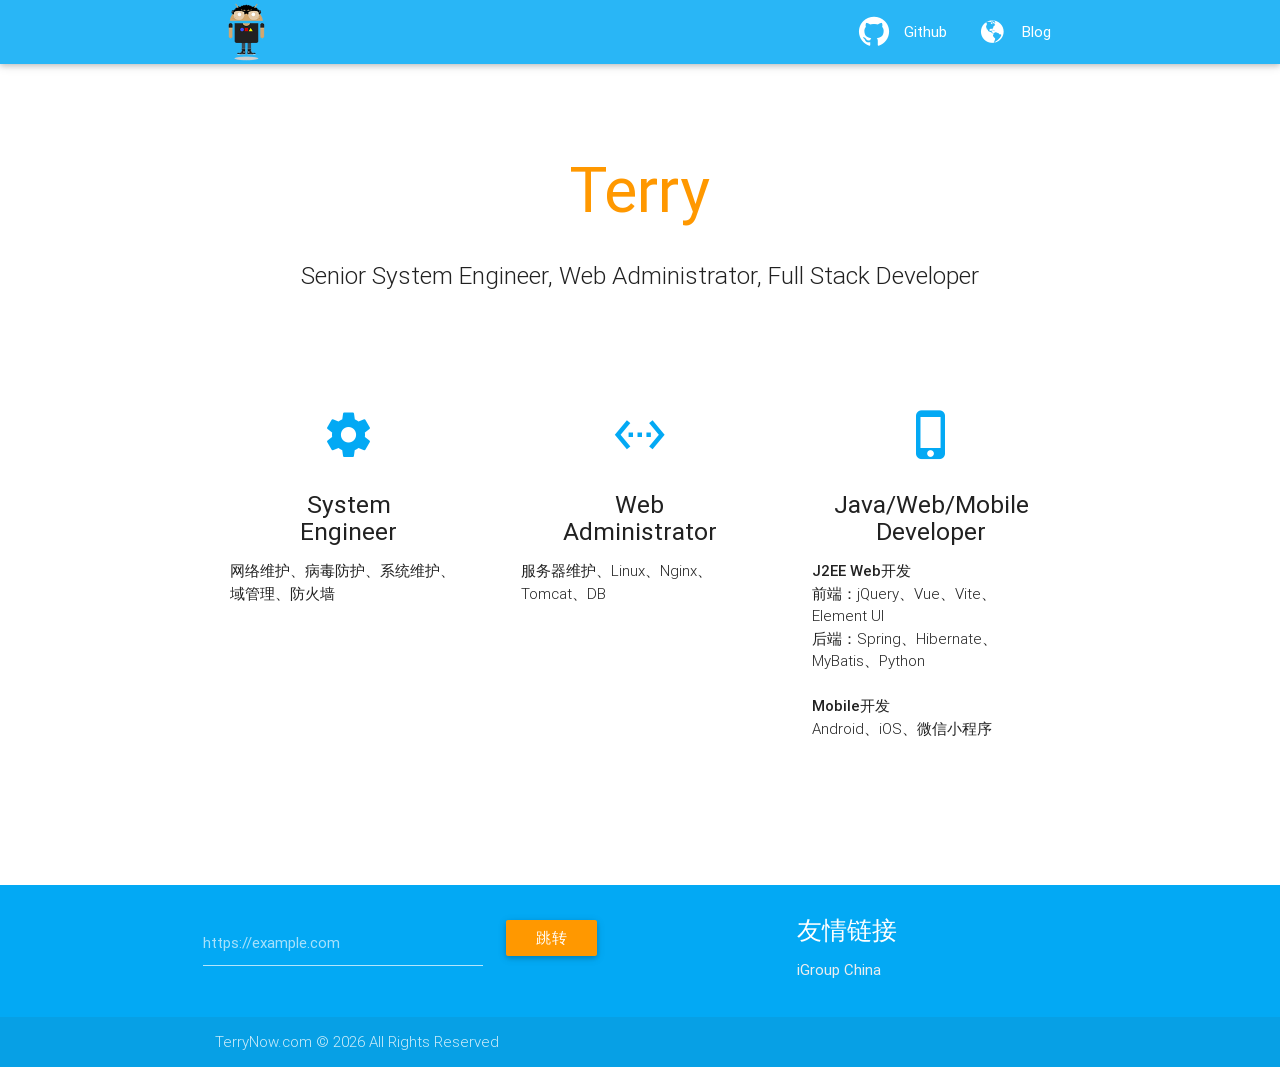
<file: index.html>
<!DOCTYPE html>
<meta http-equiv="Cache-Control" content="no-store" />
<html lang="en">
<head>
  <meta http-equiv="Content-Type" content="text/html; charset=UTF-8"/>
  <meta name="viewport" content="width=device-width, initial-scale=1, maximum-scale=1.0, user-scalable=no"/>
  <title>Terry Now</title>

  <link rel="shortcut icon" href="favicon.ico" />
  <!-- CSS  -->
  <link href="css/materialize.css" type="text/css" rel="stylesheet" media="screen,projection"/>
  <link href="octicons/octicons.css" type="text/css" rel="stylesheet" media="screen,projection">
  <link href="css/style.css" type="text/css" rel="stylesheet" media="screen,projection"/>
</head>
<body>
  <nav class="light-blue lighten-1" role="navigation">


    <div class="container">
      <div class="nav-wrapper"><a href="http://www.terrynow.com/" class="brand-logo">
      <img src="images/logo.png" alt="" style="width: 64px; height: 64px;" />
      </a>
        <ul id="nav-mobile" class="right side-nav">
          <li><a href="https://github.com/yaoxinghuo" class="valign-wrapper">
          <i class="mdi-mega-octicon mega-octicon octicon-mark-github left"></i>Github</a>
          </li>
          <li><a href="https://blog.terrynow.com/" class="valign-wrapper">
          <i class="mdi-mega-octicon mega-octicon octicon-globe left"></i>Blog</a>
          </li>
        </ul><a href="#" data-activates="nav-mobile" class="button-collapse"><i class="mdi-navigation-menu"></i></a>
      </div>
    </div>
  </nav>



  <div class="section no-pad-bot" id="index-banner">
    <div class="container">
      <br><br>
      <h1 class="header center orange-text">Terry</h1>
        <div class="row center">
            <h5 class="header col s12 light">Senior System Engineer, Web Administrator, Full Stack Developer</h5>
        </div>
      <!--<div class="row center">-->
        <!--<a href="https://www.terrynow.com/" id="download-button" class="btn-large waves-effect waves-light orange">网站正在建设中...</a>-->
      <!--</div>-->
      <br><br>

    </div>
  </div>


  <div class="container">
      <div class="section">

          <!--   Icon Section   -->
          <div class="row">
              <div class="col s12 m4">
                  <div class="icon-block">
                      <h2 class="center light-blue-text"><i class="mdi-action-settings"></i></h2>
                      <h5 class="center">System <br/>Engineer</h5>

                      <p class="light">网络维护、病毒防护、系统维护、域管理、防火墙</p>
                  </div>
              </div>

              <div class="col s12 m4">
                  <div class="icon-block">
                      <h2 class="center light-blue-text"><i class="mdi-action-settings-ethernet"></i></h2>
                      <h5 class="center">Web <br/>Administrator</h5>

                      <p class="light">服务器维护、Linux、Nginx、Tomcat、DB</p>
                  </div>
              </div>

              <div class="col s12 m4">
                  <div class="icon-block">
                      <h2 class="center light-blue-text"><i class="mdi-hardware-phone-iphone"></i></h2>
                      <h5 class="center">Java/Web/Mobile <br/>Developer</h5>

                      <p class="light"><strong>J2EE Web开发</strong><br/>前端：jQuery、Vue、Vite、Element UI <br/>后端：Spring、Hibernate、MyBatis、Python</br></br><strong>Mobile开发</strong><br/>Android、iOS、微信小程序</p>
                  </div>
              </div>
          </div>

      </div>
      <br><br>

      <div class="section">

      </div>
  </div>

  <footer class="page-footer light-blue">
          <div class="container">
            <div class="row">
              <div class="col l6 s12">
                <div class="row" style="margin-bottom: 0;">
                  <div class="col s8 input-field" style="padding-left: 0;">
                    <input id="referral-url" type="text" class="white-text" placeholder="https://example.com" />
                  </div>
                  <div class="col s4" style="padding-right: 0; padding-top: 15px;">
                    <a id="referral-go" class="btn waves-effect waves-light orange">跳转</a>
                  </div>
                </div>
              </div>
              <div class="col l4 offset-l2 s12">
                <h5 class="white-text">友情链接</h5>
                <ul>
                  <li><a class="grey-text text-lighten-3" href="https://www.igroup.com.cn/">iGroup China</a></li>
                </ul>
              </div>
            </div>
          </div>
          <div class="footer-copyright">
            <div class="container">
            TerryNow.com © <span id="copyright-year"></span> All Rights Reserved
            <!--<a class="grey-text text-lighten-4 right" href="http://www.miibeian.gov.cn/">沪ICP备15005943号-1</a>-->
            </div>
          </div>
        </footer>


  <!--  Scripts-->
  <script src="js/jquery-2.1.3.min.js"></script>
  <script src="js/materialize.js"></script>
  <script src="js/init.js"></script>
  <script>
  (function() {
    $('#copyright-year').text(new Date().getFullYear());

    function goReferral() {
      var url = $('#referral-url').val().trim();
      if (!url) return;
      if (!/^https?:\/\//i.test(url)) {
        url = 'https://' + url;
      }
      window.location.href = url;
    }
    $('#referral-go').on('click', goReferral);
    $('#referral-url').on('keydown', function(e) {
      if (e.key === 'Enter') goReferral();
    });
  })();
  </script>

  </body>
</html>
</file>
<file: octicons/octicons.css>
@font-face {
  font-family: 'octicons';
  src: url('octicons.eot?#iefix') format('embedded-opentype'),
       url('octicons.woff') format('woff'),
       url('octicons.ttf') format('truetype'),
       url('octicons.svg#octicons') format('svg');
  font-weight: normal;
  font-style: normal;
}

/*

.octicon is optimized for 16px.
.mega-octicon is optimized for 32px but can be used larger.

*/
.octicon, .mega-octicon {
  font: normal normal normal 16px/1 octicons;
  display: inline-block;
  text-decoration: none;
  text-rendering: auto;
  -webkit-font-smoothing: antialiased;
  -moz-osx-font-smoothing: grayscale;
  -webkit-user-select: none;
  -moz-user-select: none;
  -ms-user-select: none;
  user-select: none;
}
.mega-octicon { font-size: 32px; }


.octicon-alert:before { content: '\f02d'} /*  */
.octicon-alignment-align:before { content: '\f08a'} /*  */
.octicon-alignment-aligned-to:before { content: '\f08e'} /*  */
.octicon-alignment-unalign:before { content: '\f08b'} /*  */
.octicon-arrow-down:before { content: '\f03f'} /*  */
.octicon-arrow-left:before { content: '\f040'} /*  */
.octicon-arrow-right:before { content: '\f03e'} /*  */
.octicon-arrow-small-down:before { content: '\f0a0'} /*  */
.octicon-arrow-small-left:before { content: '\f0a1'} /*  */
.octicon-arrow-small-right:before { content: '\f071'} /*  */
.octicon-arrow-small-up:before { content: '\f09f'} /*  */
.octicon-arrow-up:before { content: '\f03d'} /*  */
.octicon-beer:before { content: '\f069'} /*  */
.octicon-book:before { content: '\f007'} /*  */
.octicon-bookmark:before { content: '\f07b'} /*  */
.octicon-briefcase:before { content: '\f0d3'} /*  */
.octicon-broadcast:before { content: '\f048'} /*  */
.octicon-browser:before { content: '\f0c5'} /*  */
.octicon-bug:before { content: '\f091'} /*  */
.octicon-calendar:before { content: '\f068'} /*  */
.octicon-check:before { content: '\f03a'} /*  */
.octicon-checklist:before { content: '\f076'} /*  */
.octicon-chevron-down:before { content: '\f0a3'} /*  */
.octicon-chevron-left:before { content: '\f0a4'} /*  */
.octicon-chevron-right:before { content: '\f078'} /*  */
.octicon-chevron-up:before { content: '\f0a2'} /*  */
.octicon-circle-slash:before { content: '\f084'} /*  */
.octicon-circuit-board:before { content: '\f0d6'} /*  */
.octicon-clippy:before { content: '\f035'} /*  */
.octicon-clock:before { content: '\f046'} /*  */
.octicon-cloud-download:before { content: '\f00b'} /*  */
.octicon-cloud-upload:before { content: '\f00c'} /*  */
.octicon-code:before { content: '\f05f'} /*  */
.octicon-color-mode:before { content: '\f065'} /*  */
.octicon-comment-add:before,
.octicon-comment:before { content: '\f02b'} /*  */
.octicon-comment-discussion:before { content: '\f04f'} /*  */
.octicon-credit-card:before { content: '\f045'} /*  */
.octicon-dash:before { content: '\f0ca'} /*  */
.octicon-dashboard:before { content: '\f07d'} /*  */
.octicon-database:before { content: '\f096'} /*  */
.octicon-device-camera:before { content: '\f056'} /*  */
.octicon-device-camera-video:before { content: '\f057'} /*  */
.octicon-device-desktop:before { content: '\f27c'} /*  */
.octicon-device-mobile:before { content: '\f038'} /*  */
.octicon-diff:before { content: '\f04d'} /*  */
.octicon-diff-added:before { content: '\f06b'} /*  */
.octicon-diff-ignored:before { content: '\f099'} /*  */
.octicon-diff-modified:before { content: '\f06d'} /*  */
.octicon-diff-removed:before { content: '\f06c'} /*  */
.octicon-diff-renamed:before { content: '\f06e'} /*  */
.octicon-ellipsis:before { content: '\f09a'} /*  */
.octicon-eye-unwatch:before,
.octicon-eye-watch:before,
.octicon-eye:before { content: '\f04e'} /*  */
.octicon-file-binary:before { content: '\f094'} /*  */
.octicon-file-code:before { content: '\f010'} /*  */
.octicon-file-directory:before { content: '\f016'} /*  */
.octicon-file-media:before { content: '\f012'} /*  */
.octicon-file-pdf:before { content: '\f014'} /*  */
.octicon-file-submodule:before { content: '\f017'} /*  */
.octicon-file-symlink-directory:before { content: '\f0b1'} /*  */
.octicon-file-symlink-file:before { content: '\f0b0'} /*  */
.octicon-file-text:before { content: '\f011'} /*  */
.octicon-file-zip:before { content: '\f013'} /*  */
.octicon-flame:before { content: '\f0d2'} /*  */
.octicon-fold:before { content: '\f0cc'} /*  */
.octicon-gear:before { content: '\f02f'} /*  */
.octicon-gift:before { content: '\f042'} /*  */
.octicon-gist:before { content: '\f00e'} /*  */
.octicon-gist-secret:before { content: '\f08c'} /*  */
.octicon-git-branch-create:before,
.octicon-git-branch-delete:before,
.octicon-git-branch:before { content: '\f020'} /*  */
.octicon-git-commit:before { content: '\f01f'} /*  */
.octicon-git-compare:before { content: '\f0ac'} /*  */
.octicon-git-merge:before { content: '\f023'} /*  */
.octicon-git-pull-request-abandoned:before,
.octicon-git-pull-request:before { content: '\f009'} /*  */
.octicon-globe:before { content: '\f0b6'} /*  */
.octicon-graph:before { content: '\f043'} /*  */
.octicon-heart:before { content: '\2665'} /* ♥ */
.octicon-history:before { content: '\f07e'} /*  */
.octicon-home:before { content: '\f08d'} /*  */
.octicon-horizontal-rule:before { content: '\f070'} /*  */
.octicon-hourglass:before { content: '\f09e'} /*  */
.octicon-hubot:before { content: '\f09d'} /*  */
.octicon-inbox:before { content: '\f0cf'} /*  */
.octicon-info:before { content: '\f059'} /*  */
.octicon-issue-closed:before { content: '\f028'} /*  */
.octicon-issue-opened:before { content: '\f026'} /*  */
.octicon-issue-reopened:before { content: '\f027'} /*  */
.octicon-jersey:before { content: '\f019'} /*  */
.octicon-jump-down:before { content: '\f072'} /*  */
.octicon-jump-left:before { content: '\f0a5'} /*  */
.octicon-jump-right:before { content: '\f0a6'} /*  */
.octicon-jump-up:before { content: '\f073'} /*  */
.octicon-key:before { content: '\f049'} /*  */
.octicon-keyboard:before { content: '\f00d'} /*  */
.octicon-law:before { content: '\f0d8'} /*  */
.octicon-light-bulb:before { content: '\f000'} /*  */
.octicon-link:before { content: '\f05c'} /*  */
.octicon-link-external:before { content: '\f07f'} /*  */
.octicon-list-ordered:before { content: '\f062'} /*  */
.octicon-list-unordered:before { content: '\f061'} /*  */
.octicon-location:before { content: '\f060'} /*  */
.octicon-gist-private:before,
.octicon-mirror-private:before,
.octicon-git-fork-private:before,
.octicon-lock:before { content: '\f06a'} /*  */
.octicon-logo-github:before { content: '\f092'} /*  */
.octicon-mail:before { content: '\f03b'} /*  */
.octicon-mail-read:before { content: '\f03c'} /*  */
.octicon-mail-reply:before { content: '\f051'} /*  */
.octicon-mark-github:before { content: '\f00a'} /*  */
.octicon-markdown:before { content: '\f0c9'} /*  */
.octicon-megaphone:before { content: '\f077'} /*  */
.octicon-mention:before { content: '\f0be'} /*  */
.octicon-microscope:before { content: '\f089'} /*  */
.octicon-milestone:before { content: '\f075'} /*  */
.octicon-mirror-public:before,
.octicon-mirror:before { content: '\f024'} /*  */
.octicon-mortar-board:before { content: '\f0d7'} /*  */
.octicon-move-down:before { content: '\f0a8'} /*  */
.octicon-move-left:before { content: '\f074'} /*  */
.octicon-move-right:before { content: '\f0a9'} /*  */
.octicon-move-up:before { content: '\f0a7'} /*  */
.octicon-mute:before { content: '\f080'} /*  */
.octicon-no-newline:before { content: '\f09c'} /*  */
.octicon-octoface:before { content: '\f008'} /*  */
.octicon-organization:before { content: '\f037'} /*  */
.octicon-package:before { content: '\f0c4'} /*  */
.octicon-paintcan:before { content: '\f0d1'} /*  */
.octicon-pencil:before { content: '\f058'} /*  */
.octicon-person-add:before,
.octicon-person-follow:before,
.octicon-person:before { content: '\f018'} /*  */
.octicon-pin:before { content: '\f041'} /*  */
.octicon-playback-fast-forward:before { content: '\f0bd'} /*  */
.octicon-playback-pause:before { content: '\f0bb'} /*  */
.octicon-playback-play:before { content: '\f0bf'} /*  */
.octicon-playback-rewind:before { content: '\f0bc'} /*  */
.octicon-plug:before { content: '\f0d4'} /*  */
.octicon-repo-create:before,
.octicon-gist-new:before,
.octicon-file-directory-create:before,
.octicon-file-add:before,
.octicon-plus:before { content: '\f05d'} /*  */
.octicon-podium:before { content: '\f0af'} /*  */
.octicon-primitive-dot:before { content: '\f052'} /*  */
.octicon-primitive-square:before { content: '\f053'} /*  */
.octicon-pulse:before { content: '\f085'} /*  */
.octicon-puzzle:before { content: '\f0c0'} /*  */
.octicon-question:before { content: '\f02c'} /*  */
.octicon-quote:before { content: '\f063'} /*  */
.octicon-radio-tower:before { content: '\f030'} /*  */
.octicon-repo-delete:before,
.octicon-repo:before { content: '\f001'} /*  */
.octicon-repo-clone:before { content: '\f04c'} /*  */
.octicon-repo-force-push:before { content: '\f04a'} /*  */
.octicon-gist-fork:before,
.octicon-repo-forked:before { content: '\f002'} /*  */
.octicon-repo-pull:before { content: '\f006'} /*  */
.octicon-repo-push:before { content: '\f005'} /*  */
.octicon-rocket:before { content: '\f033'} /*  */
.octicon-rss:before { content: '\f034'} /*  */
.octicon-ruby:before { content: '\f047'} /*  */
.octicon-screen-full:before { content: '\f066'} /*  */
.octicon-screen-normal:before { content: '\f067'} /*  */
.octicon-search-save:before,
.octicon-search:before { content: '\f02e'} /*  */
.octicon-server:before { content: '\f097'} /*  */
.octicon-settings:before { content: '\f07c'} /*  */
.octicon-log-in:before,
.octicon-sign-in:before { content: '\f036'} /*  */
.octicon-log-out:before,
.octicon-sign-out:before { content: '\f032'} /*  */
.octicon-split:before { content: '\f0c6'} /*  */
.octicon-squirrel:before { content: '\f0b2'} /*  */
.octicon-star-add:before,
.octicon-star-delete:before,
.octicon-star:before { content: '\f02a'} /*  */
.octicon-steps:before { content: '\f0c7'} /*  */
.octicon-stop:before { content: '\f08f'} /*  */
.octicon-repo-sync:before,
.octicon-sync:before { content: '\f087'} /*  */
.octicon-tag-remove:before,
.octicon-tag-add:before,
.octicon-tag:before { content: '\f015'} /*  */
.octicon-telescope:before { content: '\f088'} /*  */
.octicon-terminal:before { content: '\f0c8'} /*  */
.octicon-three-bars:before { content: '\f05e'} /*  */
.octicon-tools:before { content: '\f031'} /*  */
.octicon-trashcan:before { content: '\f0d0'} /*  */
.octicon-triangle-down:before { content: '\f05b'} /*  */
.octicon-triangle-left:before { content: '\f044'} /*  */
.octicon-triangle-right:before { content: '\f05a'} /*  */
.octicon-triangle-up:before { content: '\f0aa'} /*  */
.octicon-unfold:before { content: '\f039'} /*  */
.octicon-unmute:before { content: '\f0ba'} /*  */
.octicon-versions:before { content: '\f064'} /*  */
.octicon-remove-close:before,
.octicon-x:before { content: '\f081'} /*  */
.octicon-zap:before { content: '\26A1'} /* ⚡ */
</file>
<file: css/style.css>
/* Custom Stylesheet */
/**
 * Use this file to override Materialize files so you can update
 * the core Materialize files in the future
 *
 * Made By MaterializeCSS.com
 */

.icon-block {
  padding: 0 15px;
}

/* footer 跳转输入框：蓝底上提高底线与 placeholder 对比度 */
#referral-url {
  border-bottom: 1px solid rgba(255, 255, 255, 0.7) !important;
  box-shadow: none !important;
  color: #fff;
}
#referral-url:focus {
  border-bottom: 1px solid #fff !important;
  box-shadow: 0 1px 0 0 #fff !important;
}
#referral-url::-webkit-input-placeholder {
  color: rgba(255, 255, 255, 0.65);
}
#referral-url::-moz-placeholder {
  color: rgba(255, 255, 255, 0.65);
}
#referral-url:-ms-input-placeholder {
  color: rgba(255, 255, 255, 0.65);
}
#referral-url::placeholder {
  color: rgba(255, 255, 255, 0.65);
}

/* ---------- Dark mode ---------- */
@media (prefers-color-scheme: dark) {
  html {
    color-scheme: dark;
  }

  body {
    background-color: #121212;
    color: #e0e0e0;
  }

  /* 导航：略深的蓝，避免过亮 */
  nav.light-blue.lighten-1 {
    background-color: #1565c0 !important;
  }

  nav .button-collapse {
    color: #fff;
  }

  /*
   * 本站 nav 的 ul 同时带 right + side-nav。
   * 桌面端应透明贴在蓝底上；深色侧栏样式只给移动端抽屉。
   */
  nav ul.right.side-nav {
    background-color: transparent;
    box-shadow: none;
  }

  nav ul.right.side-nav > li > a {
    color: #fff !important;
    background-color: transparent;
  }

  nav ul.right.side-nav > li > a:hover {
    background-color: rgba(255, 255, 255, 0.12);
  }

  nav ul.right.side-nav .octicon,
  nav ul.right.side-nav i {
    color: #fff;
  }

  /* 侧滑菜单（仅移动端抽屉） */
  @media only screen and (max-width: 992px) {
    ul.side-nav {
      background-color: #1e1e1e;
    }

    ul.side-nav a {
      color: #e0e0e0 !important;
    }

    ul.side-nav li:hover,
    ul.side-nav li.active {
      background-color: rgba(255, 255, 255, 0.08);
    }
  }

  /* 主标题区 */
  #index-banner .header.orange-text {
    color: #ffb74d !important;
  }

  #index-banner h5.header {
    color: #bdbdbd;
  }

  /* 三栏技能区 */
  .icon-block h5 {
    color: #f5f5f5;
  }

  .icon-block p.light {
    color: #b0b0b0;
  }

  .icon-block .light-blue-text {
    color: #64b5f6 !important;
  }

  .icon-block strong {
    color: #e8e8e8;
  }

  /* Footer */
  footer.page-footer.light-blue {
    background-color: #0d47a1 !important;
  }

  footer.page-footer .footer-copyright {
    background-color: rgba(0, 0, 0, 0.25);
    color: rgba(255, 255, 255, 0.75);
  }

  footer .white-text {
    color: #fff !important;
  }

  footer a.grey-text.text-lighten-3 {
    color: #e0e0e0 !important;
  }

  footer a.grey-text.text-lighten-3:hover {
    color: #fff !important;
  }

  /* 跳转输入框在暗色 footer 上 */
  #referral-url {
    border-bottom-color: rgba(255, 255, 255, 0.55) !important;
    color: #fff;
  }

  #referral-url:focus {
    border-bottom-color: #ffb74d !important;
    box-shadow: 0 1px 0 0 #ffb74d !important;
  }

  #referral-url::-webkit-input-placeholder {
    color: rgba(255, 255, 255, 0.5);
  }

  #referral-url::-moz-placeholder {
    color: rgba(255, 255, 255, 0.5);
  }

  #referral-url:-ms-input-placeholder {
    color: rgba(255, 255, 255, 0.5);
  }

  #referral-url::placeholder {
    color: rgba(255, 255, 255, 0.5);
  }
}
</file>
